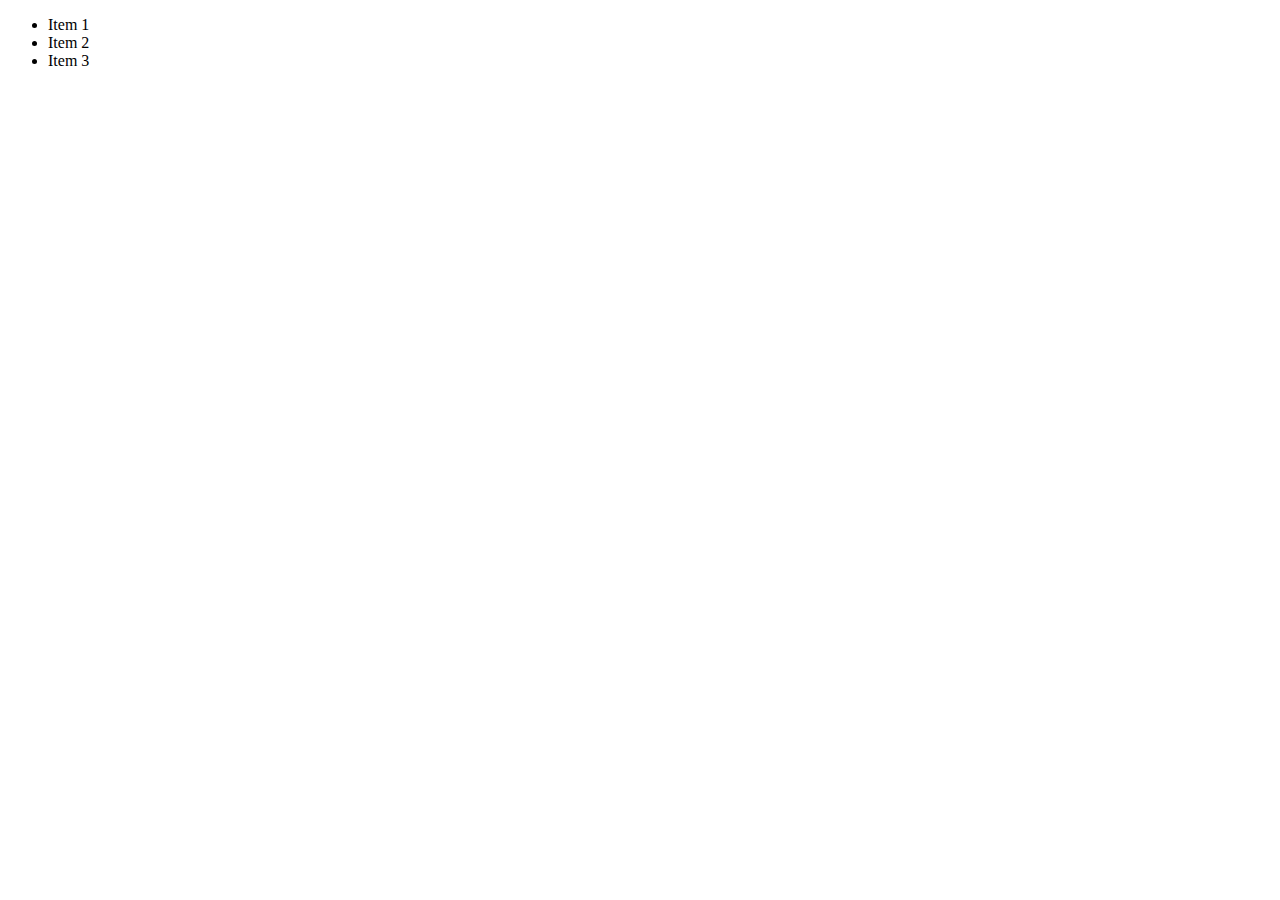
<file: Advanced DOM Manipulation/ques12/index.html>
<!DOCTYPE html>
<html lang="en">
<head>
    <meta charset="UTF-8">
    <meta name="viewport" content="width=device-width, initial-scale=1.0">
    <title>DOM Traversal</title>
</head>
<body>
    <div id="container">
        <ul id="list">
            <li id="item1">Item 1</li>
            <li id="item2">Item 2</li>
            <li id="item3">Item 3</li>
        </ul>
    </div>
    <script src="script.js"></script>
</body>
</html>
</file>
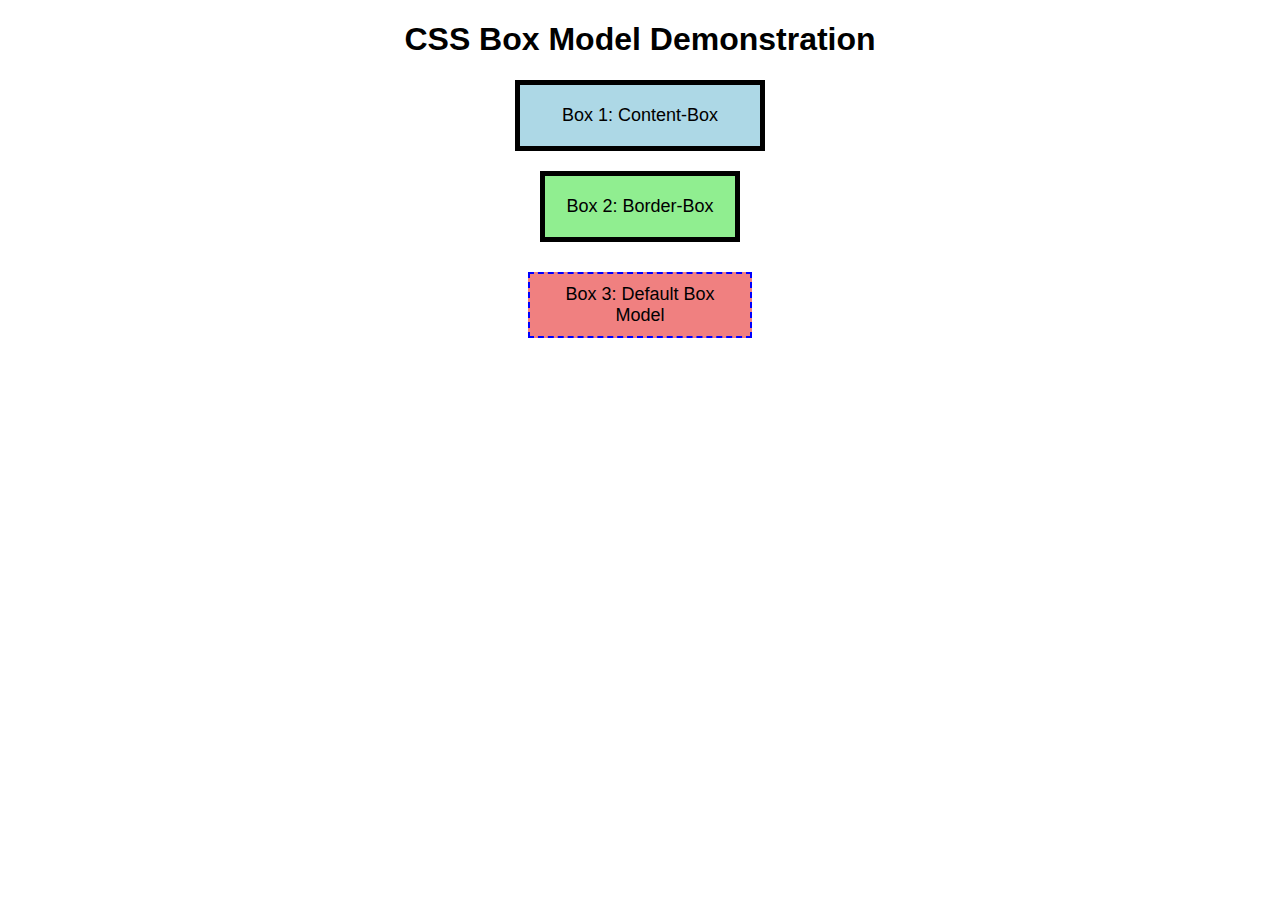
<file: Box Model and CSS Fundamental/ques-11/index.html>
<!DOCTYPE html>
<html lang="en">
<head>
    <meta charset="UTF-8">
    <meta name="viewport" content="width=device-width, initial-scale=1.0">
    <title>Exploring the CSS Box Model</title>
    <link rel="stylesheet" href="styles.css">
</head>
<body>
    <h1>CSS Box Model Demonstration</h1>

    <div class="box box1">Box 1: Content-Box</div>
    <div class="box box2">Box 2: Border-Box</div>
    <div class="box box3">Box 3: Default Box Model</div>

</body>
</html>
</file>
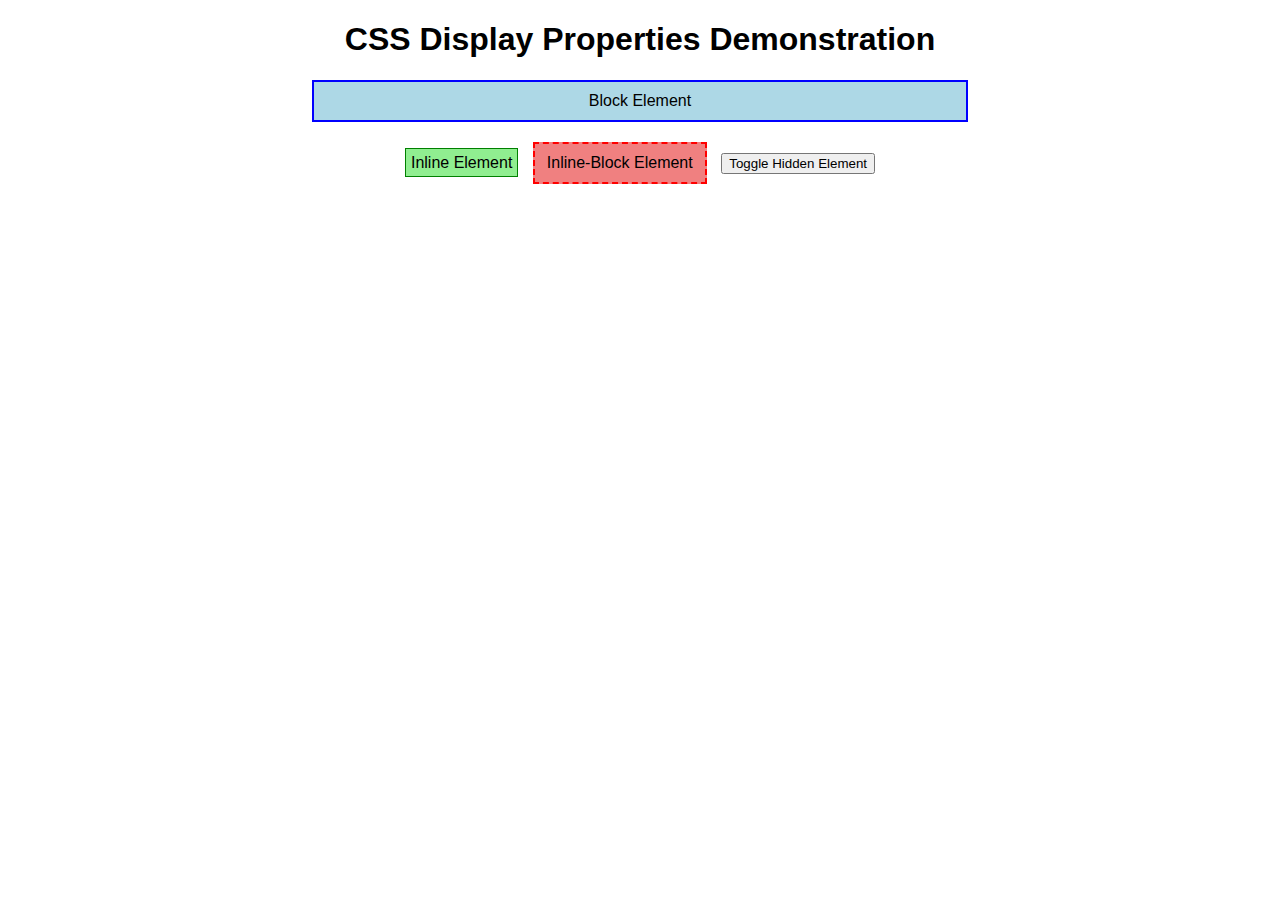
<file: Box Model and CSS Fundamental/ques-12/index.html>
<!DOCTYPE html>
<html lang="en">
<head>
    <meta charset="UTF-8">
    <meta name="viewport" content="width=device-width, initial-scale=1.0">
    <title>Mastering CSS Display Properties</title>
    <link rel="stylesheet" href="styles.css">
</head>
<body>
    <h1>CSS Display Properties Demonstration</h1>

    <div class="block-element">Block Element</div>
    <span class="inline-element">Inline Element</span>
    <div class="inline-block-element">Inline-Block Element</div>
    <div class="hidden-element" id="hiddenBox">Hidden Element (Toggled)</div>

    <button onclick="toggleVisibility()">Toggle Hidden Element</button>

    <script>
        function toggleVisibility() {
            let hiddenBox = document.getElementById("hiddenBox");
            if (hiddenBox.style.display === "none") {
                hiddenBox.style.display = "block";
            } else {
                hiddenBox.style.display = "none";
            }
        }
    </script>
</body>
</html>
</file>
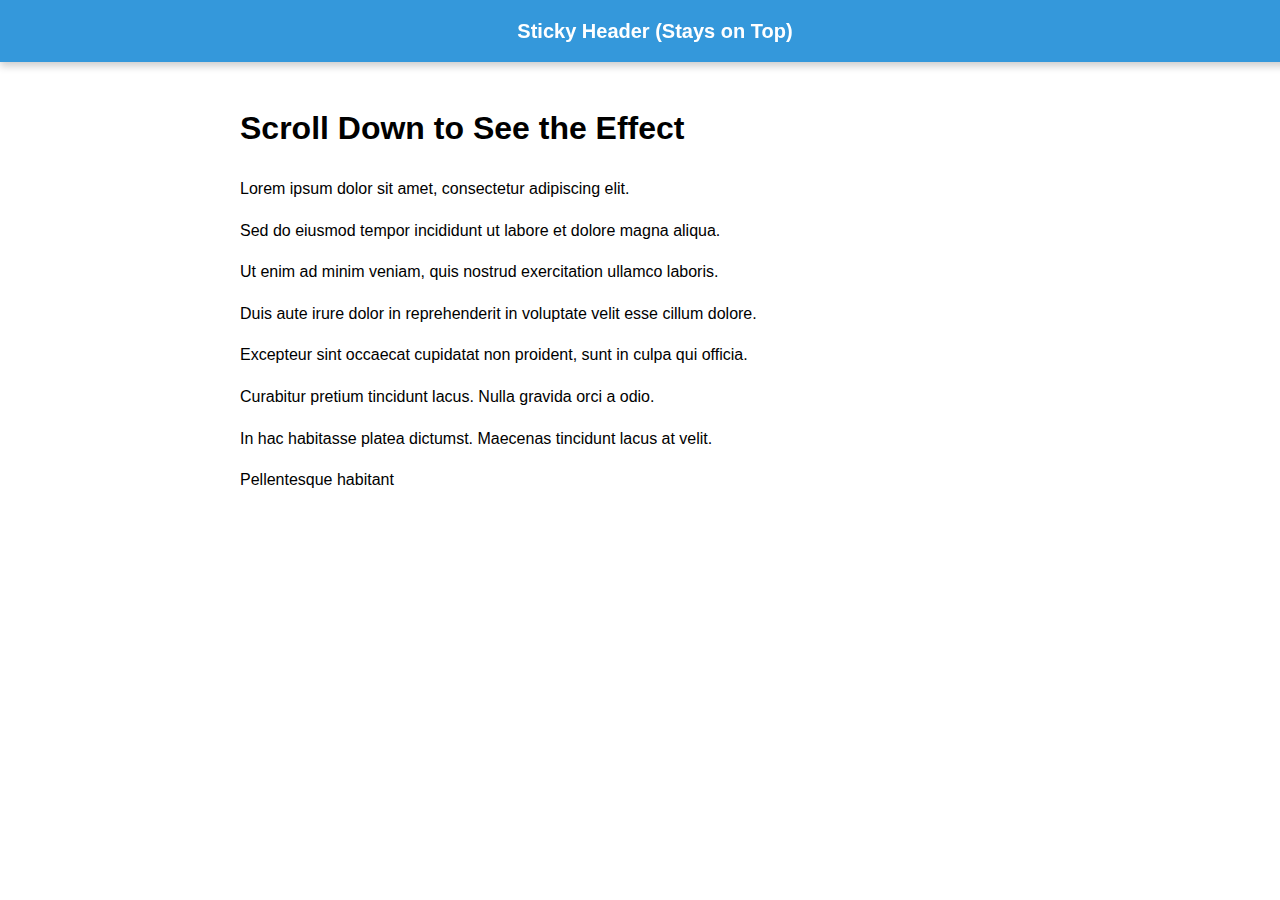
<file: Box Model and CSS Fundamental/ques-13/index.html>
<!DOCTYPE html>
<html lang="en">
<head>
    <meta charset="UTF-8">
    <meta name="viewport" content="width=device-width, initial-scale=1.0">
    <title>Sticky Header & Fixed Footer</title>
    <link rel="stylesheet" href="styles.css">
</head>
<body>

    <header class="sticky-header">
        Sticky Header (Stays on Top)
    </header>

    <main class="content">
        <h1>Scroll Down to See the Effect</h1>
        <!-- Generating 10+ paragraphs for scrolling -->
        <p>Lorem ipsum dolor sit amet, consectetur adipiscing elit.</p>
        <p>Sed do eiusmod tempor incididunt ut labore et dolore magna aliqua.</p>
        <p>Ut enim ad minim veniam, quis nostrud exercitation ullamco laboris.</p>
        <p>Duis aute irure dolor in reprehenderit in voluptate velit esse cillum dolore.</p>
        <p>Excepteur sint occaecat cupidatat non proident, sunt in culpa qui officia.</p>
        <p>Curabitur pretium tincidunt lacus. Nulla gravida orci a odio.</p>
        <p>In hac habitasse platea dictumst. Maecenas tincidunt lacus at velit.</p>
        <p>Pellentesque habitant
</file>
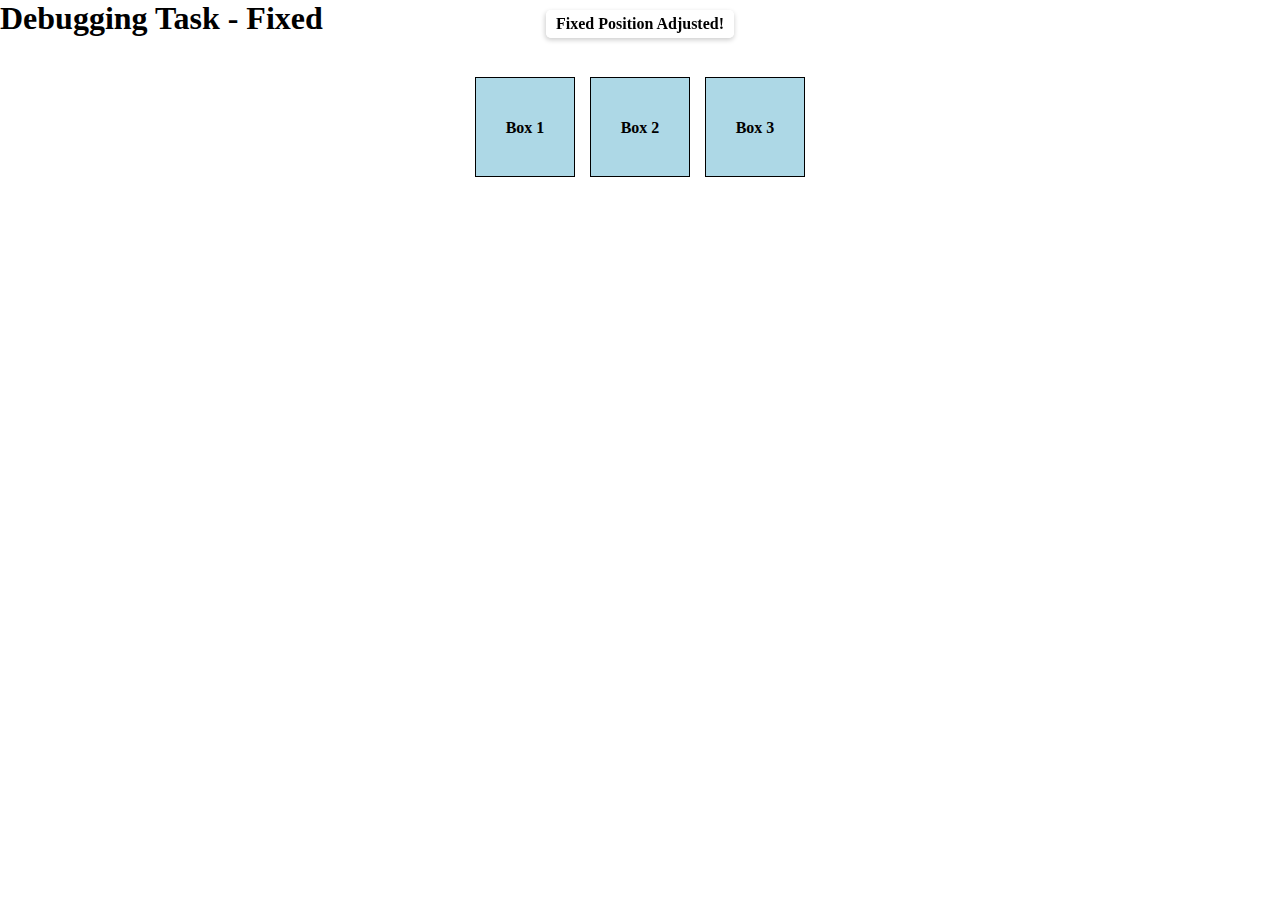
<file: Box Model and CSS Fundamental/ques-14/index.html>
<!DOCTYPE html>
<html lang="en">
<head>
    <meta charset="UTF-8">
    <meta name="viewport" content="width=device-width, initial-scale=1.0">
    <title>Fixed Layout</title>
    <link rel="stylesheet" href="styles.css">
</head>
<body>
    <h1>Debugging Task - Fixed</h1>
    
    <div class="container">
        <div class="box">Box 1</div>
        <div class="box">Box 2</div>
        <div class="box">Box 3</div>
    </div>

    <p class="text">Fixed Position Adjusted!</p>
</body>
</html>
</file>
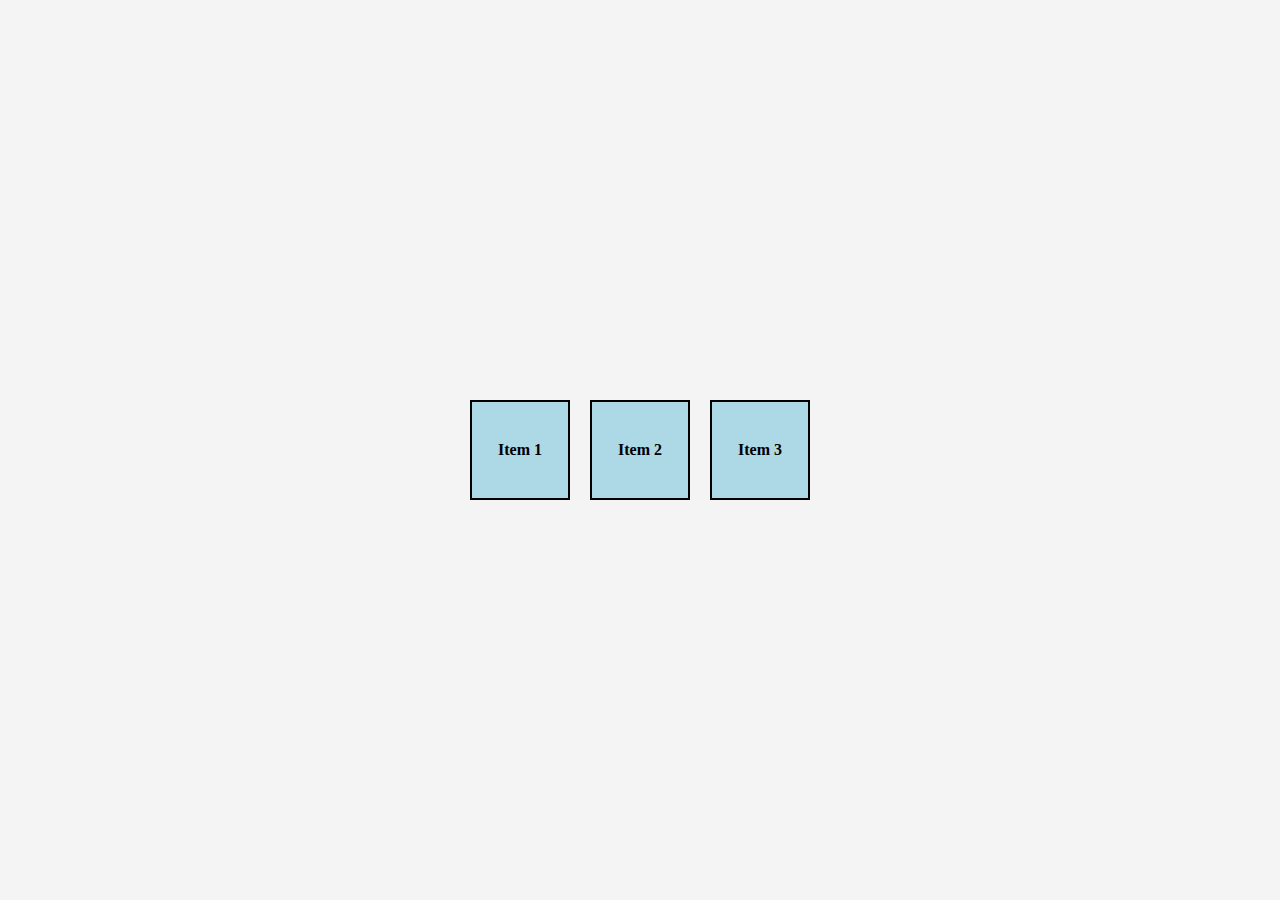
<file: CSS Flexbox Layout/ques-11/index.html>
<!DOCTYPE html>
<html lang="en">
<head>
    <meta charset="UTF-8">
    <meta name="viewport" content="width=device-width, initial-scale=1.0">
    <title>Flexbox Layout</title>
    <link rel="stylesheet" href="styles.css">
</head>
<body>
    <div class="container">
        <div class="item">Item 1</div>
        <div class="item">Item 2</div>
        <div class="item">Item 3</div>
    </div>
</body>
</html>
</file>
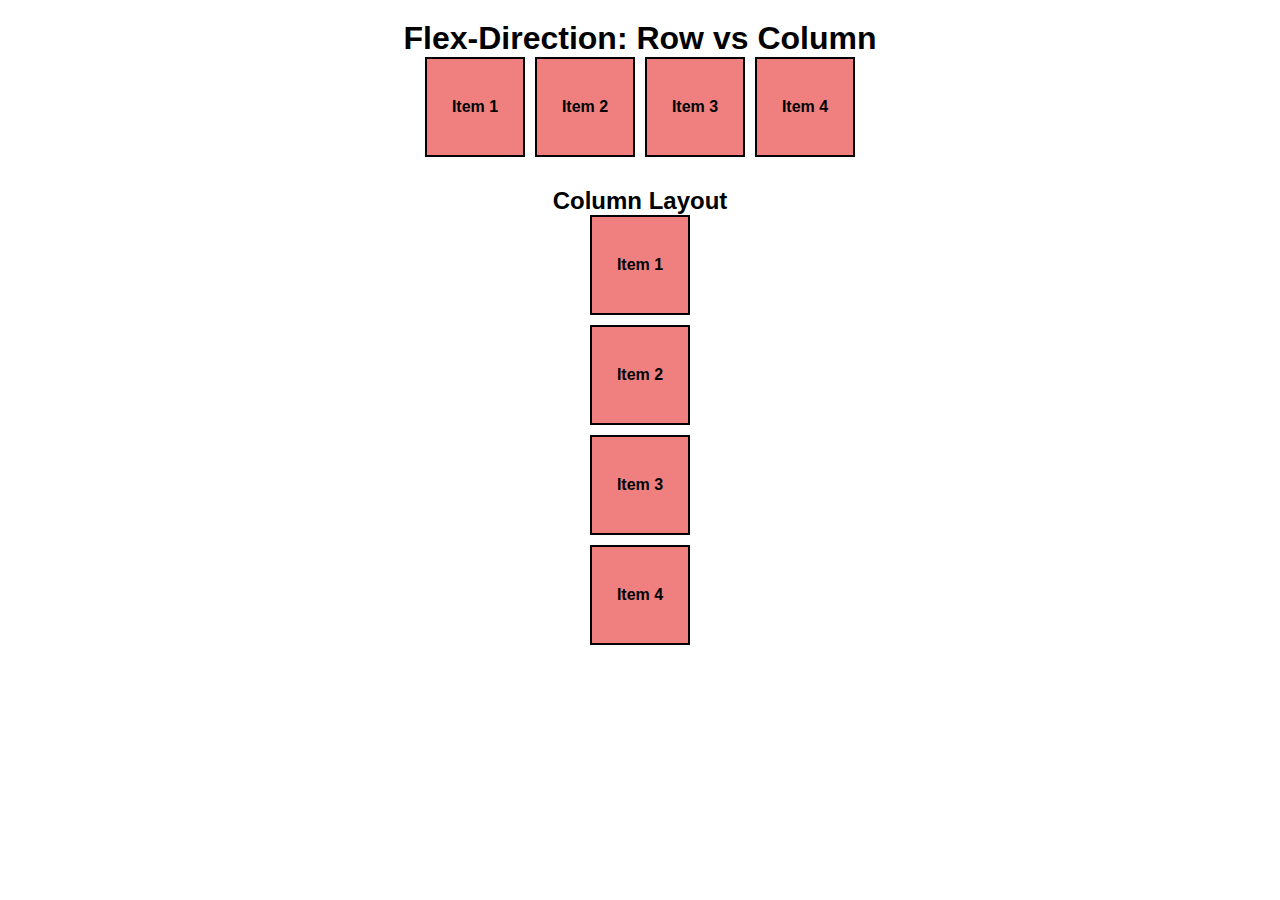
<file: CSS Flexbox Layout/ques-12/index.html>
<!DOCTYPE html>
<html lang="en">
<head>
    <meta charset="UTF-8">
    <meta name="viewport" content="width=device-width, initial-scale=1.0">
    <title>Flex-Direction Demo</title>
    <link rel="stylesheet" href="styles.css">
</head>
<body>
    <h1>Flex-Direction: Row vs Column</h1>
    
    <div class="container row-layout">
        <div class="item">Item 1</div>
        <div class="item">Item 2</div>
        <div class="item">Item 3</div>
        <div class="item">Item 4</div>
    </div>

    <h2>Column Layout</h2>
    <div class="container column-layout">
        <div class="item">Item 1</div>
        <div class="item">Item 2</div>
        <div class="item">Item 3</div>
        <div class="item">Item 4</div>
    </div>

</body>
</html>
</file>
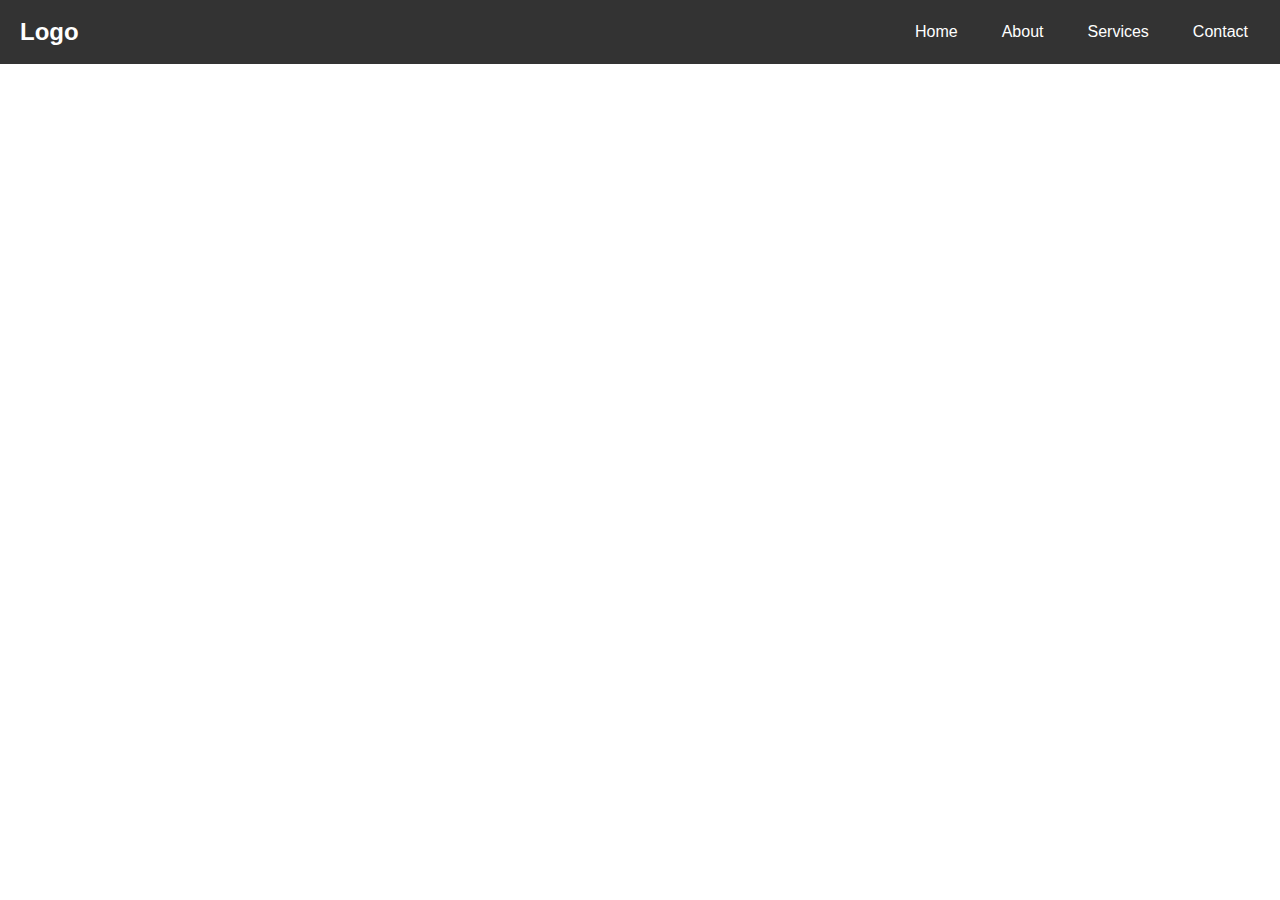
<file: CSS Flexbox Layout/ques-14/index.html>
<!DOCTYPE html>
<html lang="en">
<head>
  <meta charset="UTF-8">
  <meta name="viewport" content="width=device-width, initial-scale=1.0">
  <title>Fixed Navbar</title>
  <link rel="stylesheet" href="styles.css">
</head>
<body>
  <div class="navbar">
    <div class="logo">Logo</div>
    <div class="links">
      <a href="#">Home</a>
      <a href="#">About</a>
      <a href="#">Services</a>
      <a href="#">Contact</a>
    </div>
  </div>
</body>
</html>
</file>
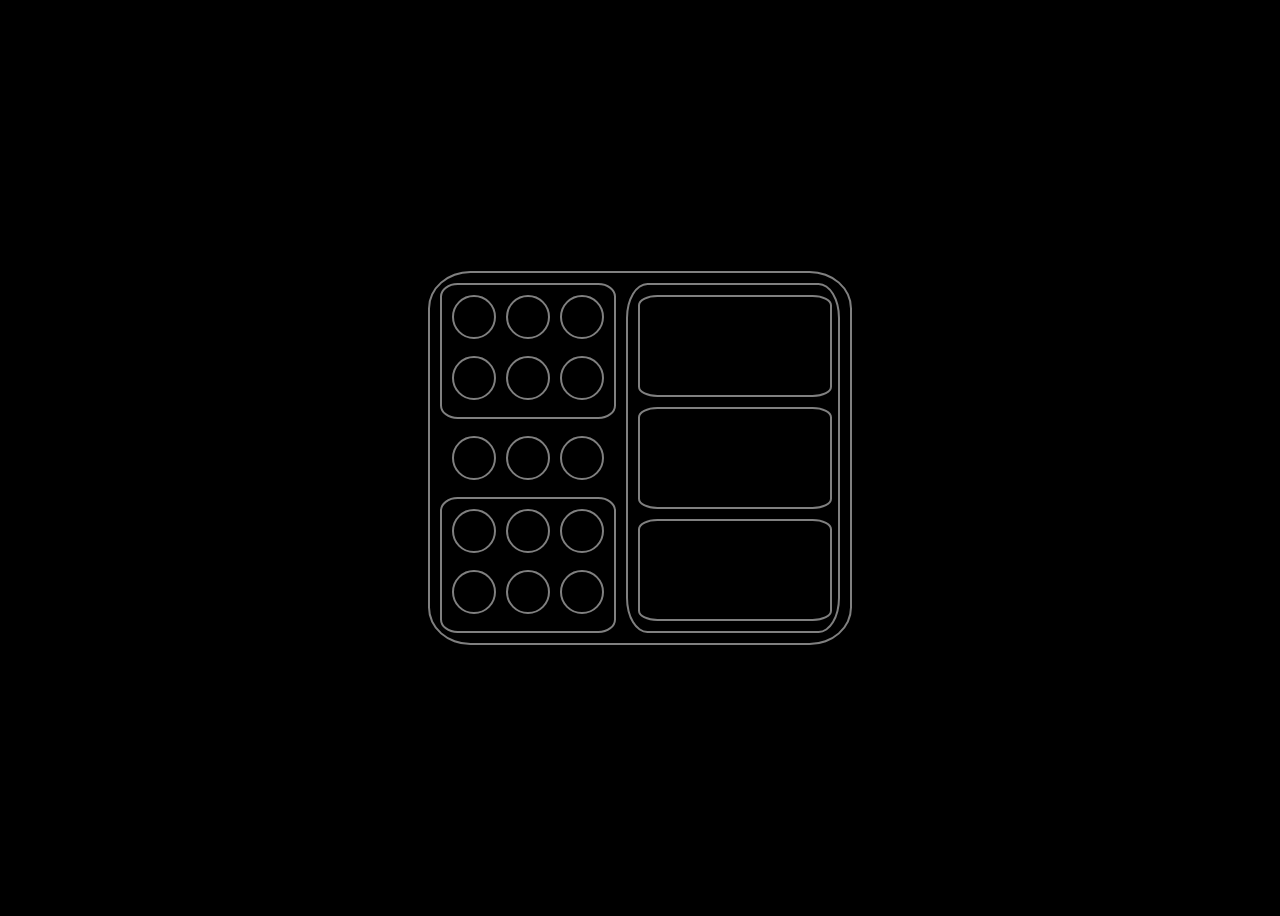
<file: CSS Flexbox Layout/ques-15/index.html>
<!DOCTYPE html>
<html lang="en">
<head>
    <meta charset="UTF-8">
    <meta name="viewport" content="width=device-width, initial-scale=1.0">
    <title>Tray Layout</title>
    <link rel="stylesheet" href="styles.css">
</head>
<body>
    <div class="tray">
        <div class="left-section">
            <div class="circle-container">
                <div class="circle"></div>
                <div class="circle"></div>
                <div class="circle"></div>
                <div class="circle"></div>
                <div class="circle"></div>
                <div class="circle"></div>
            </div>
            <div style="display:flex;gap:10px;justify-content:center;align-items:center">
                <div class="circle"></div>
                <div class="circle"></div>
                <div class="circle"></div>
            </div>
            <div class="circle-container">
                <div class="circle"></div>
                <div class="circle"></div>
                <div class="circle"></div>
                <div class="circle"></div>
                <div class="circle"></div>
                <div class="circle"></div>
            </div>
        </div>
        <div class="right-section">
            <div class="rectangle"></div>
            <div class="rectangle"></div>
            <div class="rectangle"></div>
        </div>
    </div>
</body>
</html>
</file>
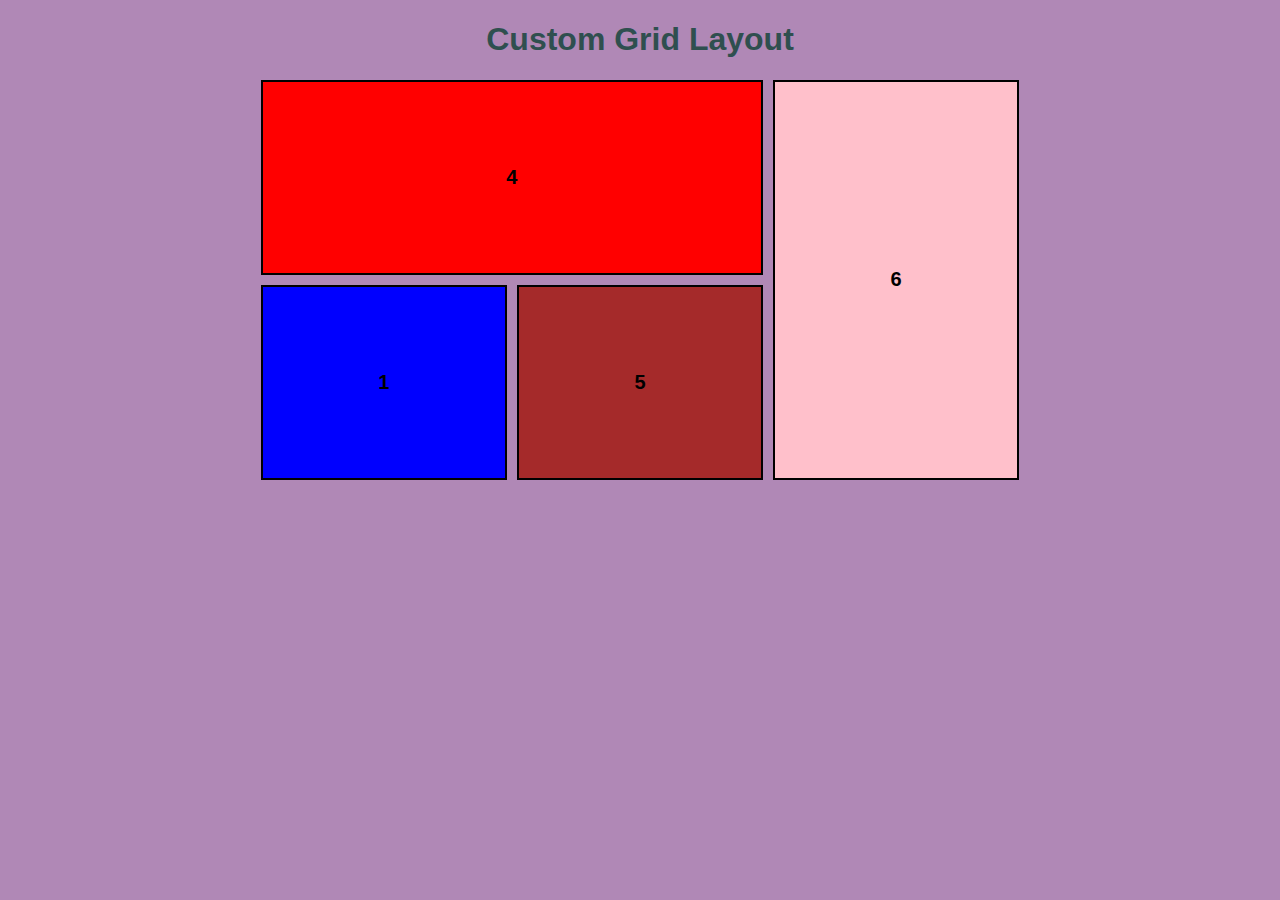
<file: CSS Grid Layout/ques-10/index.html>
<!DOCTYPE html>
<html lang="en">
<head>
    <meta charset="UTF-8">
    <meta name="viewport" content="width=device-width, initial-scale=1.0">
    <title>Custom Grid Layout</title>
    <link rel="stylesheet" href="styles.css">
</head>
<body>
    <h1>Custom Grid Layout</h1>
    <div class="grid-container">
        <div class="grid-item item1">1</div>
        <div class="grid-item item2">2</div>
        <div class="grid-item item3">3</div>
        <div class="grid-item item4">4</div>
        <div class="grid-item item5">5</div>
        <div class="grid-item item6">6</div>
    </div>
</body>
</html>
</file>
<file: Box Model and CSS Fundamental/ques-11/styles.css>
body {
    font-family: Arial, sans-serif;
    text-align: center;
}

.box {
    width: 200px;
    padding: 20px;
    border: 5px solid black;
    margin: 20px auto;
    text-align: center;
    font-size: 18px;
}

.box1 {
    background-color: lightblue;
    box-sizing: content-box; /* Default */
}

.box2 {
    background-color: lightgreen;
    box-sizing: border-box; /* Adjusts total width */
}

.box3 {
    background-color: lightcoral;
    padding: 10px;
    border: 2px dashed blue;
    margin: 30px auto;
}
</file>
<file: Box Model and CSS Fundamental/ques-12/styles.css>
body {
    font-family: Arial, sans-serif;
    text-align: center;
}

.block-element {
    display: block;
    width: 50%;
    margin: 10px auto;
    padding: 10px;
    background-color: lightblue;
    border: 2px solid blue;
}

.inline-element {
    display: inline;
    padding: 5px;
    background-color: lightgreen;
    border: 1px solid green;
}

.inline-block-element {
    display: inline-block;
    width: 150px;
    padding: 10px;
    background-color: lightcoral;
    border: 2px dashed red;
    margin: 10px;
}

.hidden-element {
    display: none;
    padding: 10px;
    background-color: yellow;
    border: 2px solid orange;
    margin: 10px;
}
</file>
<file: Box Model and CSS Fundamental/ques-13/styles.css>
/* General Styles */
body {
    font-family: Arial, sans-serif;
    margin: 0;
    padding: 0;
    line-height: 1.6;
}

/* Sticky Header */
.sticky-header {
    position: sticky;
    top: 0;
    width: 100%;
    background-color: #3498db;
    color: white;
    text-align: center;
    padding: 15px;
    font-size: 20px;
    font-weight: bold;
    box-shadow: 0px 4px 8px rgba(0, 0, 0, 0.2);
    z-index: 1000;
}

/* Content */
.content {
    padding: 20px;
    max-width: 800px;
    margin: 0 auto;
}

/* Fixed Footer */
.fixed-footer {
    position: fixed;
    bottom: 0;
    width: 100%;
    background-color: #2c3e50;
    color: white;
    text-align: center;
    padding: 10px;
    font-size: 18px;
}
</file>
<file: CSS Flexbox Layout/ques-15/styles.css>
body {
            background-color: black;
            display: flex;
            justify-content: center;
            align-items: center;
            height: 100vh;
        }
        .tray {
            width: 400px;
            height: 350px;
            background-color: black;
            border: 2px solid gray;
            display: flex;
            padding: 10px;
            gap: 10px;
            border-radius: 10%;
        }
        .left-section {
            display: grid;
            gap: 10px;
        }
        .circle-container {
            display: grid;
            grid-template-columns: repeat(3, 1fr);
            gap: 10px;
            background-color: black;
            padding: 10px;
            border: 2px solid gray;
            border-radius: 10%;
        }
        .circle {
            width: 40px;
            height: 40px;
            border: 2px solid gray;
            border-radius: 50%;
        }
        .right-section {
            display: flex;
            flex-direction: column;
            gap: 10px;
            padding: 10px;
            border: 2px solid gray;
            width: 100%;
            border-radius: 10%;
        }
        .rectangle {
            width: 100%;
            height: 100%;
            border: 2px solid gray;
            border-radius: 10%;
        }
</file>
<file: CSS Grid Layout/ques-10/styles.css>
body {
    text-align: center;
    font-family: Arial, sans-serif;
    background-color: #B088B6;
}

h1 {
    color: #2F4F4F;
}

.grid-container {
    display: grid;
    grid-template-columns: 1fr 1fr 1fr;
    grid-template-rows: 1fr 1fr;
    gap: 10px;
    width: 60%;
    margin: auto;
    height: 400px;
}

.grid-item {
    display: flex;
    align-items: center;
    justify-content: center;
    font-size: 20px;
    color: black;
    font-weight: bold;
    border: 2px solid black;
}

/* Assigning different positions */
.item1 {
    background: blue;
    grid-column: 1 / 2;
    grid-row: 2 / 3;
}

.item2 {
    background: green;
    grid-column: 2 / 3;
    grid-row: 2 / 3;
}

.item3 {
    background: yellow;
    grid-column: 3 / 4;
    grid-row: 1 / 2;
}

.item4 {
    background: red;
    grid-column: 1 / 3;
    grid-row: 1 / 2;
}

.item5 {
    background: brown;
    grid-column: 2 / 3;
    grid-row: 2 / 3;
}

.item6 {
    background: pink;
    grid-column: 3 / 4;
    grid-row: 1 / 3;
}
</file>
<file: Box Model and CSS Fundamental/ques-14/styles.css>
/* Global Reset */
* {
    margin: 0;
    padding: 0;
    box-sizing: border-box;
}

/* Container */
.container {
    display: flex; /* Flexbox for proper alignment */
    justify-content: center;
    gap: 15px; /* Space between boxes */
    padding: 20px;
    margin-top: 20px;
}

/* Boxes */
.box {
    width: 100px;
    height: 100px;
    background: lightblue;
    border: 1px solid black;
    text-align: center;
    line-height: 100px; /* Center text */
    font-weight: bold;
}

/* Text (Fixed Position Issue Fixed) */
.text {
    position: fixed;
    left: 50%;
    top: 10px; /* Added space from top */
    transform: translateX(-50%); /* Center horizontally */
    background: rgba(255, 255, 255, 0.8);
    padding: 5px 10px;
    border-radius: 5px;
    font-weight: bold;
    box-shadow: 0px 2px 5px rgba(0, 0, 0, 0.2);
}
</file>
<file: CSS Flexbox Layout/ques-11/styles.css>
/* Reset default margins and paddings */
* {
    margin: 0;
    padding: 0;
    box-sizing: border-box;
}

/* Flex container */
.container {
    display: flex; /* Enables Flexbox */
    justify-content: center; /* Centers items horizontally */
    align-items: center; /* Centers items vertically */
    height: 100vh; /* Full viewport height */
    background-color: #f4f4f4;
}

/* Flex items */
.item {
    width: 100px;
    height: 100px;
    background-color: lightblue;
    border: 2px solid #000;
    display: flex;
    justify-content: center;
    align-items: center;
    font-weight: bold;
    margin: 10px;
}
</file>
<file: CSS Flexbox Layout/ques-12/styles.css>
/* Reset styles */
* {
    margin: 0;
    padding: 0;
    box-sizing: border-box;
}

body {
    font-family: Arial, sans-serif;
    text-align: center;
    padding: 20px;
}

/* Flex container - Row layout */
.row-layout {
    display: flex; /* Enables Flexbox */
    flex-direction: row; /* Default: Items arranged in a row */
    justify-content: center;
    align-items: center;
    gap: 10px;
    margin-bottom: 30px;
}

/* Flex container - Column layout */
.column-layout {
    display: flex; /* Enables Flexbox */
    flex-direction: column; /* Items arranged in a vertical column */
    align-items: center;
    gap: 10px;
}

/* Flex items */
.item {
    width: 100px;
    height: 100px;
    background-color: lightcoral;
    border: 2px solid black;
    display: flex;
    justify-content: center;
    align-items: center;
    font-weight: bold;
}
</file>
<file: CSS Flexbox Layout/ques-14/styles.css>
/* Reset styles */
* {
    margin: 0;
    padding: 0;
    box-sizing: border-box;
}

body {
    font-family: Arial, sans-serif;
}

.navbar {
    display: flex;
    justify-content: space-between; /* Logo on left, links on right */
    align-items: center; /* Center items vertically */
    background-color: #333;
    padding: 15px 20px;
}

.logo {
    color: white;
    font-size: 24px;
    font-weight: bold;
}

.links {
    display: flex; /* Changed from column to row */
    gap: 20px; /* Consistent spacing */
}

.links a {
    text-decoration: none;
    color: white;
    font-size: 16px;
    padding: 8px 12px;
}

.links a:hover {
    background: rgba(255, 255, 255, 0.2);
    border-radius: 5px;
}

/* Responsive Navbar */
@media (max-width: 600px) {
    .navbar {
        flex-direction: column;
        align-items: center;
        text-align: center;
    }

    .links {
        flex-direction: column;
        gap: 10px;
    }
}
</file>
